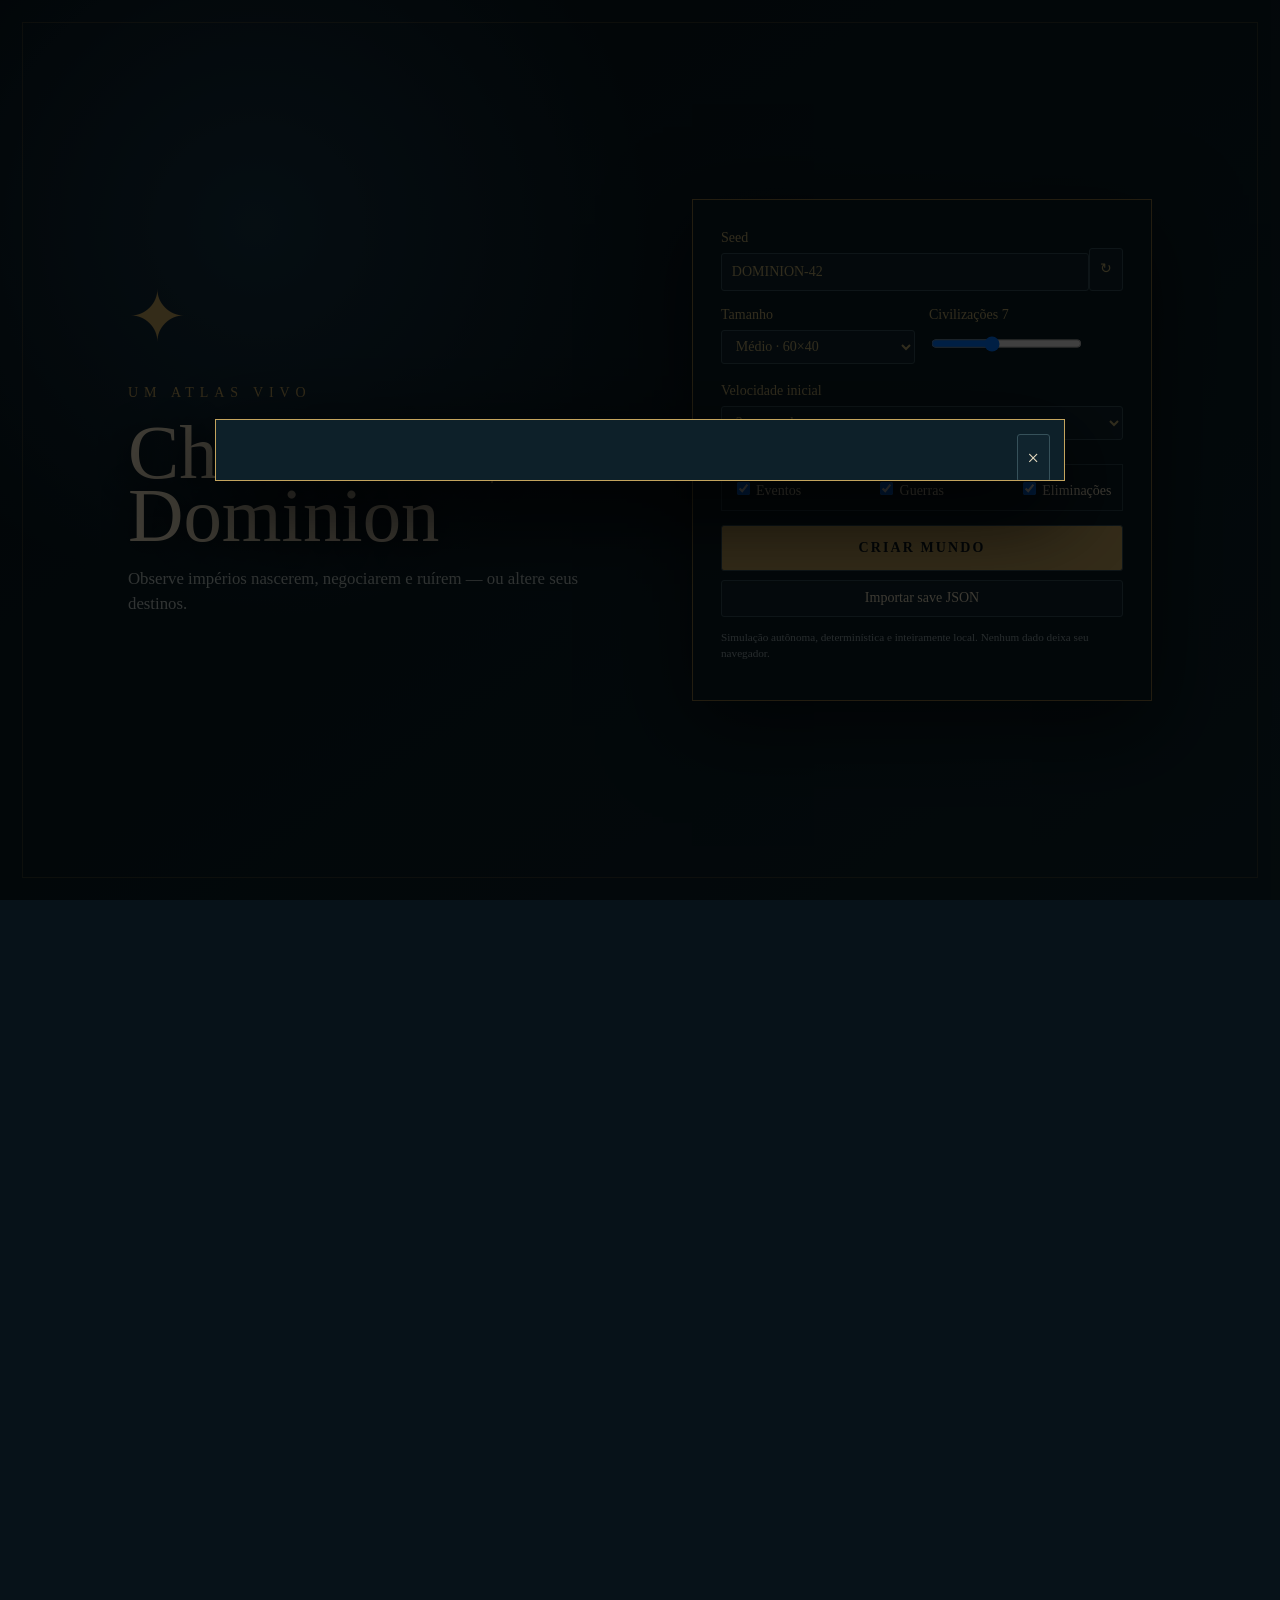
<file: index.html>
<!doctype html><html lang="pt-BR"><head><meta charset="utf-8"><meta name="viewport" content="width=device-width,initial-scale=1"><meta name="theme-color" content="#0a1720"><title>Chronicles of Dominion</title><link rel="stylesheet" href="css/styles.css"></head><body>
<section id="menu" class="menu-screen"><div class="brand"><span class="sigil">✦</span><p class="eyebrow">UM ATLAS VIVO</p><h1>Chronicles <small>of</small> Dominion</h1><p>Observe impérios nascerem, negociarem e ruírem — ou altere seus destinos.</p></div><form id="new-world" class="setup-card"><label>Seed<div class="input-row"><input id="seed" value="DOMINION-42" maxlength="40" required><button id="random-seed" type="button" title="Gerar seed">↻</button></div></label><div class="two"><label>Tamanho<select id="size"><option value="small">Pequeno · 42×28</option><option value="medium" selected>Médio · 60×40</option><option value="large">Grande · 78×52</option></select></label><label>Civilizações <output id="civ-output">7</output><input id="civ-count" type="range" min="4" max="12" value="7"></label></div><label>Velocidade inicial<select id="initial-speed"><option value="1">1× contemplativa</option><option value="2" selected>2× normal</option><option value="5">5× rápida</option><option value="10">10× crônica</option></select></label><fieldset><legend>Regras do mundo</legend><label><input id="events" type="checkbox" checked> Eventos</label><label><input id="wars" type="checkbox" checked> Guerras</label><label><input id="eliminations" type="checkbox" checked> Eliminações</label></fieldset><button class="primary" type="submit">Criar mundo</button><button id="import-menu" type="button">Importar save JSON</button><input id="file-input" type="file" accept="application/json" hidden><p class="hint">Simulação autônoma, determinística e inteiramente local. Nenhum dado deixa seu navegador.</p></form></section>
<main id="game" hidden><header><button id="menu-btn" title="Voltar ao menu">✦</button><div><strong>CHRONICLES OF DOMINION</strong><span id="seed-label"></span></div><div class="time"><button id="pause" aria-label="Pausar">Ⅱ</button><button id="step" aria-label="Avançar um ano">+1</button><select id="speed" aria-label="Velocidade"><option>1</option><option>2</option><option>5</option><option>10</option></select><b>Ano <span id="year">1</span></b><small id="perf"></small></div><nav><button data-modal="diplomacy">Diplomacia</button><button data-modal="technology">Tecnologias</button><button data-modal="stats">Gráficos</button><button data-modal="powers">Poderes</button><button data-modal="saves">Saves</button><button data-modal="help">?</button></nav></header>
<div class="workspace"><aside id="rank-panel"><div class="panel-title"><span>Potências</span><button class="collapse">‹</button></div><div id="ranking"></div></aside><section class="map-wrap"><canvas id="map" tabindex="0" aria-label="Mapa do mundo procedural"></canvas><div id="tooltip" role="tooltip"></div><div class="map-tools"><label>Camada <select id="layer"><option value="terrain">Terreno</option><option value="political">Política</option><option value="fertility">Fertilidade</option><option value="resources">Recursos</option><option value="population">População</option><option value="military">Poder militar</option><option value="relations">Relações</option></select></label><span>Arraste · roda para zoom · WASD</span></div></section><aside id="inspect-panel"><div class="panel-title"><span>Inspeção</span><button class="collapse">›</button></div><div id="inspector" class="empty">Selecione um território ou uma potência.</div></aside></div>
<section id="timeline-panel"><button id="timeline-toggle"><span>Crônica mundial</span><b>⌃</b></button><div class="timeline-controls"><select id="timeline-category"><option value="">Todas as categorias</option><option value="war">Guerras</option><option value="battle">Batalhas</option><option value="event">Eventos</option><option value="technology">Tecnologias</option><option value="treaty">Tratados</option></select><select id="timeline-importance"><option value="1">Toda importância</option><option value="2">Importantes</option><option value="3">Decisivos</option></select></div><div id="timeline"></div></section></main>
<div id="modal" class="modal" hidden><div class="modal-card"><button id="modal-close" class="close" aria-label="Fechar">×</button><h2 id="modal-title"></h2><div id="modal-body"></div></div></div><div id="toast" role="status"></div>
<script src="js/config.js"></script><script src="js/prng.js"></script><script src="js/models.js"></script><script src="js/world-generator.js"></script><script src="js/technology.js"></script><script src="js/military.js"></script><script src="js/economy.js"></script><script src="js/diplomacy.js"></script><script src="js/ai.js"></script><script src="js/events.js"></script><script src="js/simulation.js"></script><script src="js/save-system.js"></script><script src="js/renderer.js"></script><script src="js/ui.js"></script><script src="js/app.js"></script></body></html>
</file>
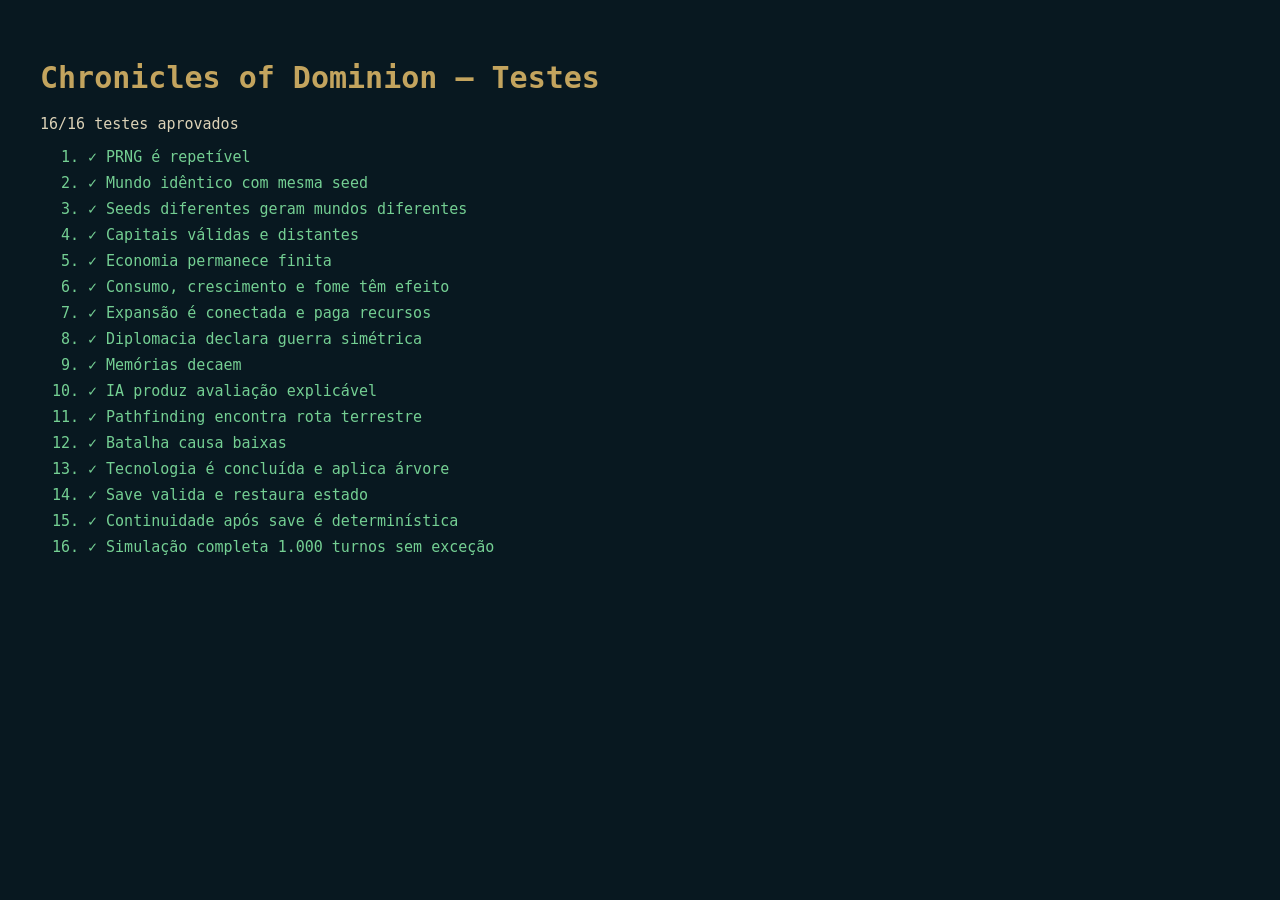
<file: tests/test-runner.html>
<!doctype html><html lang="pt-BR"><head><meta charset="utf-8"><title>Chronicles — Testes</title><style>body{background:#081820;color:#dcd2b7;font:15px monospace;padding:2rem}h1{color:#c3a45e}.pass{color:#74cf93}.fail{color:#ef7168}li{margin:.5rem}</style></head><body><h1>Chronicles of Dominion — Testes</h1><p id="summary">Executando…</p><ol id="results"></ol><script src="../js/config.js"></script><script src="../js/prng.js"></script><script src="../js/models.js"></script><script src="../js/world-generator.js"></script><script src="../js/technology.js"></script><script src="../js/military.js"></script><script src="../js/economy.js"></script><script src="../js/diplomacy.js"></script><script src="../js/ai.js"></script><script src="../js/events.js"></script><script src="../js/simulation.js"></script><script src="../js/save-system.js"></script><script src="tests.js"></script></body></html>
</file>
<file: css/styles.css>
:root{--ink:#071219;--panel:#0d1d27f2;--panel2:#122833;--gold:#c3a45e;--pale:#e8ddc2;--muted:#91a3a8;--line:#2c4650;--danger:#bd5d54}*{box-sizing:border-box}html,body{margin:0;height:100%;overflow:hidden;background:var(--ink);color:var(--pale);font:14px/1.45 Georgia,serif}button,input,select{font:inherit;color:inherit}button,select,input{background:#10242e;border:1px solid #36515a;border-radius:3px;padding:.55rem .7rem}button{cursor:pointer}button:hover{border-color:var(--gold);color:#fff}button:focus-visible,input:focus-visible,select:focus-visible,canvas:focus-visible{outline:2px solid #e1bf67;outline-offset:2px}.menu-screen{height:100%;display:grid;grid-template-columns:minmax(350px,1fr) minmax(330px,460px);place-items:center;gap:6vw;padding:7vh 10vw;background:radial-gradient(circle at 20% 25%,#173546 0,transparent 32%),linear-gradient(145deg,#07141c,#0e252e)}.menu-screen:before{content:"";position:fixed;inset:22px;border:1px solid #8b774255;pointer-events:none}.brand{max-width:620px}.sigil{display:block;color:var(--gold);font-size:5rem}.eyebrow{letter-spacing:.42em;color:var(--gold)}h1{font-size:clamp(3rem,6vw,6.8rem);font-weight:400;line-height:.82;margin:.25em 0;text-shadow:0 4px 30px #000}h1 small{font-size:.28em;font-style:italic;color:var(--gold)}.brand>p:last-child{color:#b8c4c1;font-size:1.2rem;max-width:480px}.setup-card{width:100%;padding:2rem;background:#0b1c24e8;border:1px solid #836f3e;box-shadow:0 25px 80px #0009}.setup-card label{display:block;color:#bba96f;margin-bottom:1rem}.setup-card input:not([type=checkbox]):not([type=range]),.setup-card select{width:100%;margin-top:.35rem}.input-row{display:flex}.input-row input{flex:1}.two{display:grid;grid-template-columns:1fr 1fr;gap:1rem}.setup-card fieldset{display:flex;justify-content:space-between;border:1px solid var(--line);margin:0 0 1rem}.setup-card fieldset label{margin:0;color:var(--pale)}.setup-card .primary{width:100%;background:var(--gold);color:#09151b;text-transform:uppercase;letter-spacing:.15em;font-weight:bold;padding:.85rem}.setup-card>button:not(.primary){width:100%;margin-top:.6rem}.hint{font-size:.8rem;color:var(--muted)}#game{height:100%;display:grid;grid-template-rows:58px minmax(0,1fr) auto}header{display:flex;align-items:center;gap:1rem;padding:0 .8rem;background:#091820;border-bottom:1px solid #4d4935}header>div:nth-child(2){display:flex;flex-direction:column;white-space:nowrap}header strong{font-size:.9rem;letter-spacing:.14em;color:var(--gold)}header span{font-size:.72rem;color:var(--muted)}header .time{display:flex;align-items:center;gap:.4rem;margin-left:auto}header nav{display:flex;gap:.25rem}header nav button{font-size:.8rem;padding:.45rem}.workspace{display:grid;grid-template-columns:240px minmax(0,1fr) 310px;min-height:0}.workspace aside{background:var(--panel);overflow:auto;border-color:var(--line);border-style:solid}.workspace aside:first-child{border-width:0 1px 0 0}.workspace aside:last-child{border-width:0 0 0 1px}.panel-title{position:sticky;top:0;z-index:2;background:#10232c;display:flex;justify-content:space-between;align-items:center;padding:.8rem 1rem;color:var(--gold);text-transform:uppercase;letter-spacing:.15em}.rank{display:grid;grid-template-columns:22px 12px 1fr auto;align-items:center;gap:.45rem;padding:.65rem .8rem;border-bottom:1px solid #233942;cursor:pointer}.rank:hover{background:#18333d}.swatch{width:10px;height:10px;border-radius:50%}.rank small{grid-column:3/5;color:var(--muted)}.map-wrap{position:relative;min-width:0;background:#061118}.map-wrap canvas{width:100%;height:100%;display:block}.map-tools{position:absolute;left:12px;bottom:10px;background:#07171de8;padding:.5rem;border:1px solid #51615b;display:flex;align-items:center;gap:1rem}.map-tools span{color:var(--muted);font-size:.75rem}#tooltip{display:none;position:absolute;pointer-events:none;background:#07151df2;border:1px solid var(--gold);padding:.45rem .65rem;z-index:5;box-shadow:0 6px 20px #000}.inspect-card{padding:1rem}.inspect-card h2{margin:.2rem 0;color:#f4e7c5}.badge{display:inline-block;padding:.15rem .4rem;border:1px solid #4a626a;border-radius:20px;margin:.1rem;font-size:.75rem}.meter{height:6px;background:#1c3036;margin:.25rem 0 .8rem}.meter i{display:block;height:100%;background:var(--gold)}.stat-grid{display:grid;grid-template-columns:1fr 1fr;gap:.4rem}.stat-grid div{background:#112832;padding:.5rem}.decision{border-left:2px solid var(--gold);padding-left:.7rem}.decision ol{padding-left:1.2rem;color:#aebdbd}.empty{padding:2rem;color:var(--muted)}#timeline-panel{background:#091820;border-top:1px solid var(--line);max-height:210px;overflow:auto}#timeline-toggle{position:sticky;top:0;width:100%;display:flex;justify-content:space-between;border:0;border-radius:0;background:#10232c;color:var(--gold);z-index:2}.timeline-controls{display:flex;gap:.5rem;padding:.5rem 1rem}.event-row{display:grid;grid-template-columns:70px 85px 1fr;gap:.5rem;padding:.35rem 1rem;border-top:1px solid #18313b;font-size:.84rem}.event-row b{color:var(--gold)}.modal{position:fixed;inset:0;background:#000b;z-index:20;display:grid;place-items:center;padding:2rem}.modal-card{position:relative;width:min(850px,95vw);max-height:85vh;overflow:auto;background:#0d2029;border:1px solid var(--gold);padding:1.5rem;box-shadow:0 30px 90px #000}.close{position:absolute;right:1rem;top:1rem;font-size:1.5rem}.matrix{border-collapse:collapse;width:100%;font-size:.75rem}.matrix th,.matrix td{border:1px solid #29414a;padding:.4rem;text-align:center}.power-grid,.save-row{display:flex;flex-wrap:wrap;gap:.5rem;margin:1rem 0}.power-grid button{flex:1 1 180px}.danger{border-color:var(--danger)!important;color:#e58f86!important}#chart{width:100%;height:360px;background:#08171e}#toast{position:fixed;right:1rem;bottom:1rem;z-index:40;background:#c3a45e;color:#061118;padding:.8rem 1rem;opacity:0;transform:translateY(15px);transition:.2s}#toast.show{opacity:1;transform:none}.collapsed{display:none!important}@media(max-width:900px){.menu-screen{grid-template-columns:1fr;padding:4vh 6vw;overflow:auto}.brand{text-align:center}.brand .sigil{font-size:2rem}h1{font-size:3.2rem}.workspace{grid-template-columns:0 minmax(0,1fr) 260px}#rank-panel{display:none}header nav button{font-size:0}header nav button:before{content:'◆';font-size:.8rem}}@media(max-width:600px){.workspace{grid-template-columns:1fr}#inspect-panel{display:none}header>div:nth-child(2){display:none}.map-tools span{display:none}.menu-screen{display:block}.two{grid-template-columns:1fr}}@media(prefers-reduced-motion:reduce){*{animation:none!important;transition:none!important}}
</file>
